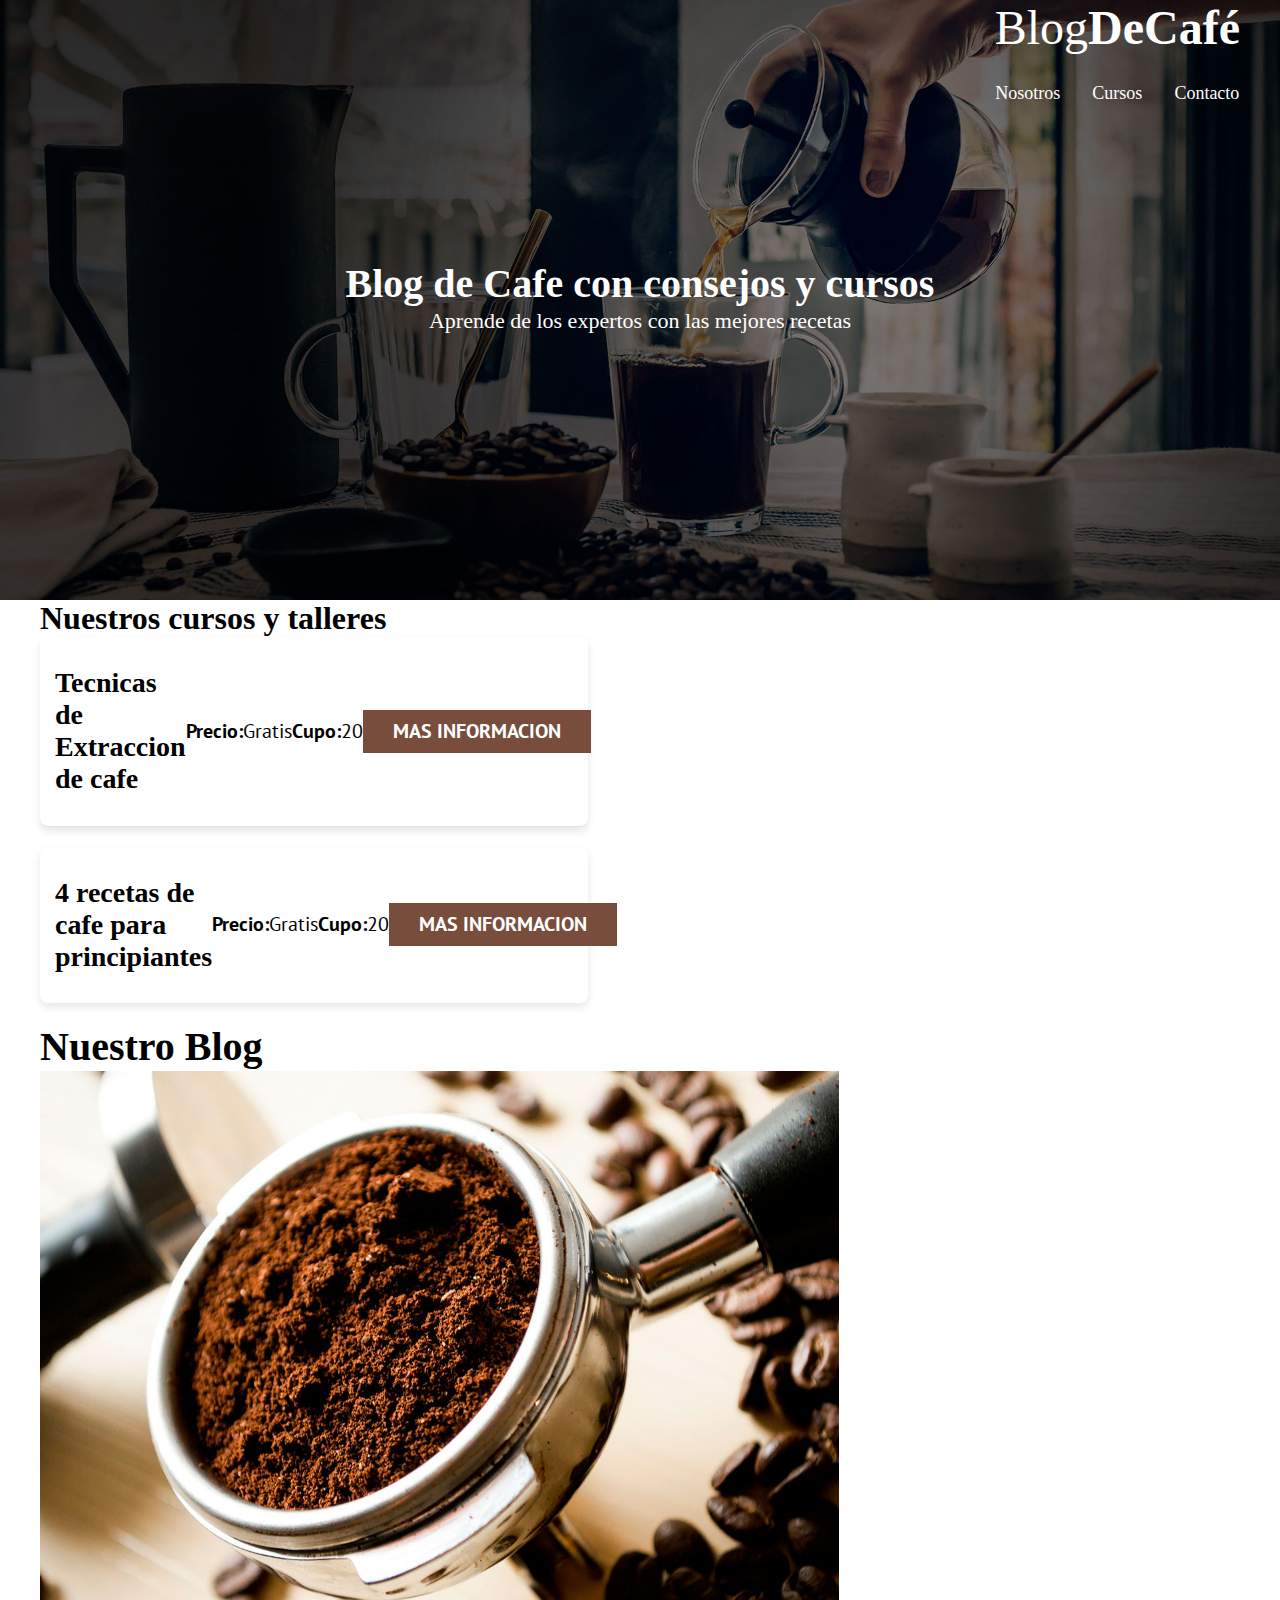
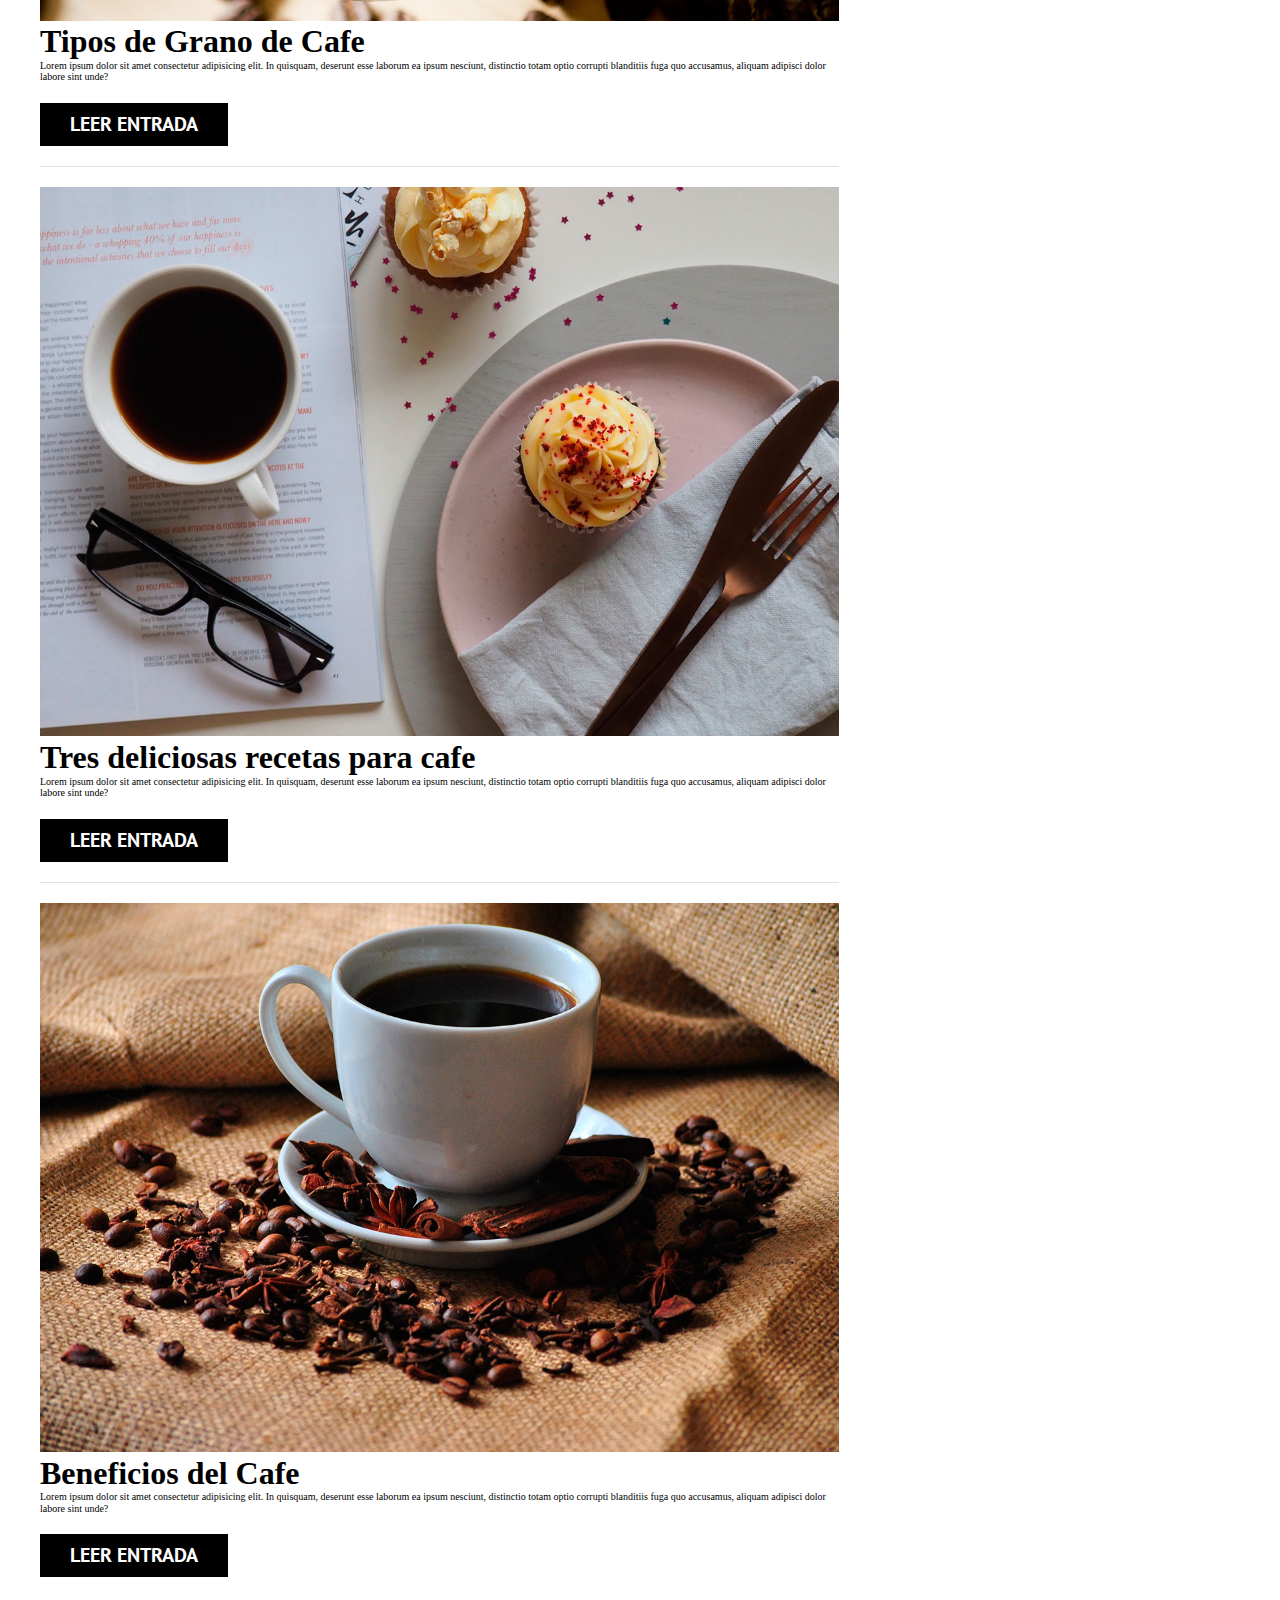
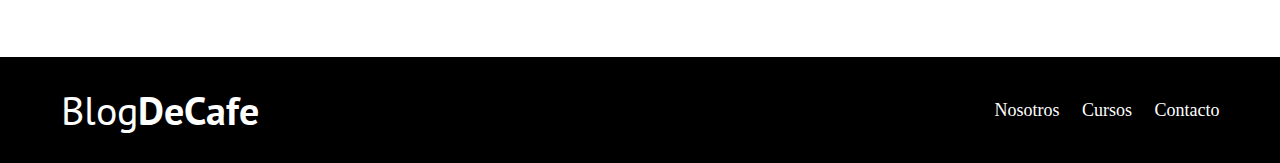
<file: blogcafe/index.html>
<!DOCTYPE html>
<html lang="en">

<head>
    <meta charset="UTF-8">
    <meta name="viewport" content="width=device-width, initial-scale=1.0">
    <meta http-equiv="X-UA-Compatible" content="ie=edge">
    <title>Blog de Café</title>
    <link href="https://fonts.googleapis.com/css?family=Open+Sans|PT+Sans:400,700" rel="stylesheet">
    <link rel="stylesheet" href="css/normalize.css">
    <link rel="stylesheet" href="css/style.css">
</head>

<body>
    <header class="site-header">
        <div class="contenedor">
            <div class="barra">
                <a href="/">
                    <h1 class="no-margin">Blog<span>DeCafé</span>
                </a>
                <nav class="navegacion">
                    <a href="nosotros.html" url="nosotros.html">Nosotros</a>
                    <a href="cursos.html" url="cursos.html">Cursos</a>
                    <a href="contacto.html" url="contacto.html" >Contacto</a>
                </nav>
            </div>
            <!--Barra-->
            <div class="texto-header">
                <h2 class="no-margin">Blog de Cafe con consejos y cursos</h2>
                <p class="no-margin">Aprende de los expertos con las mejores recetas</p>
            </div>
        </div>
        <!--Contenedor-->
    </header>
    <div class="contenido-principal contenedor">
        <main class="blog">
            <h2>Nuestro Blog</h2>
            <article class="entrada-blog">
                <div class="imagen">
                    <img src="img/blog1.jpg" alt="imagen blog">
                </div>
                <!--imagen-->
                <div class="contenido-blog">
                    <h3 class="no-margin">Tipos de Grano de Cafe</h3>
                    <p>Lorem ipsum dolor sit amet consectetur adipisicing elit. In quisquam, deserunt esse laborum ea ipsum nesciunt, distinctio totam optio corrupti blanditiis fuga quo accusamus, aliquam adipisci dolor labore sint unde?</p>
                    <a href="entrada.html" class="btn btn-primario">Leer Entrada</a>
                </div>
            </article>
            <article class="entrada-blog">
                <div class="imagen">
                    <img src="img/blog2.jpg" alt="imagen blog">
                </div>
                <!--imagen-->
                <div class="contenido-blog">
                    <h3 class="no-margin">Tres deliciosas recetas para cafe</h3>
                    <p>Lorem ipsum dolor sit amet consectetur adipisicing elit. In quisquam, deserunt esse laborum ea ipsum nesciunt, distinctio totam optio corrupti blanditiis fuga quo accusamus, aliquam adipisci dolor labore sint unde?</p>
                    <a href="entrada.html" class="btn btn-primario">Leer Entrada</a>
                </div>
            </article>
            <article class="entrada-blog">
                <div class="imagen">
                    <img src="img/blog3.jpg" alt="imagen blog">
                </div>
                <!--imagen-->
                <div class="contenido-blog">
                    <h3 class="no-margin">Beneficios del Cafe </h3>
                    <p>Lorem ipsum dolor sit amet consectetur adipisicing elit. In quisquam, deserunt esse laborum ea ipsum nesciunt, distinctio totam optio corrupti blanditiis fuga quo accusamus, aliquam adipisci dolor labore sint unde?</p>
                    <a href="entrada.html" class="btn btn-primario">Leer Entrada</a>
                </div>
            </article>
        </main>
        <aside class="cursos">
            <h3 class="no-margin">Nuestros cursos y talleres</h3>
            <ul class="cursos-lista">
                <li class="curso">
                    <h4 class="no-margin">Tecnicas de Extraccion de cafe</h4>
                    <p class="no-margin">Precio:<span>Gratis</span></p>
                    <p class="no-margin">Cupo:<span>20</span></p>
                    <a href="cursos.html" class="btn btn-secundario">Mas Informacion</a>
                </li>
                <li class="curso">
                    <h4 class="no-margin">4 recetas de cafe para principiantes</h4>
                    <p class="no-margin">Precio:<span>Gratis</span></p>
                    <p class="no-margin">Cupo:<span>20</span></p>
                    <a href="cursos.html" class="btn btn-secundario">Mas Informacion</a>
                </li>
            </ul>



        </aside>


    </div>
    <!--CONTENIDO-PRINCIPAL-->
    <footer class="site-footer">
        <div class="contenedor">
            <div class="barra">

                <p class="no-margin">Blog<span>DeCafe</span></p>
                <nav class="navegacion">
                    <a href="nosotros">Nosotros</a>
                    <a href="cursos">Cursos</a>
                    <a href="contacto">Contacto</a>
                </nav>


            </div>


        </div>




    </footer>

</body>

</html>
</file>
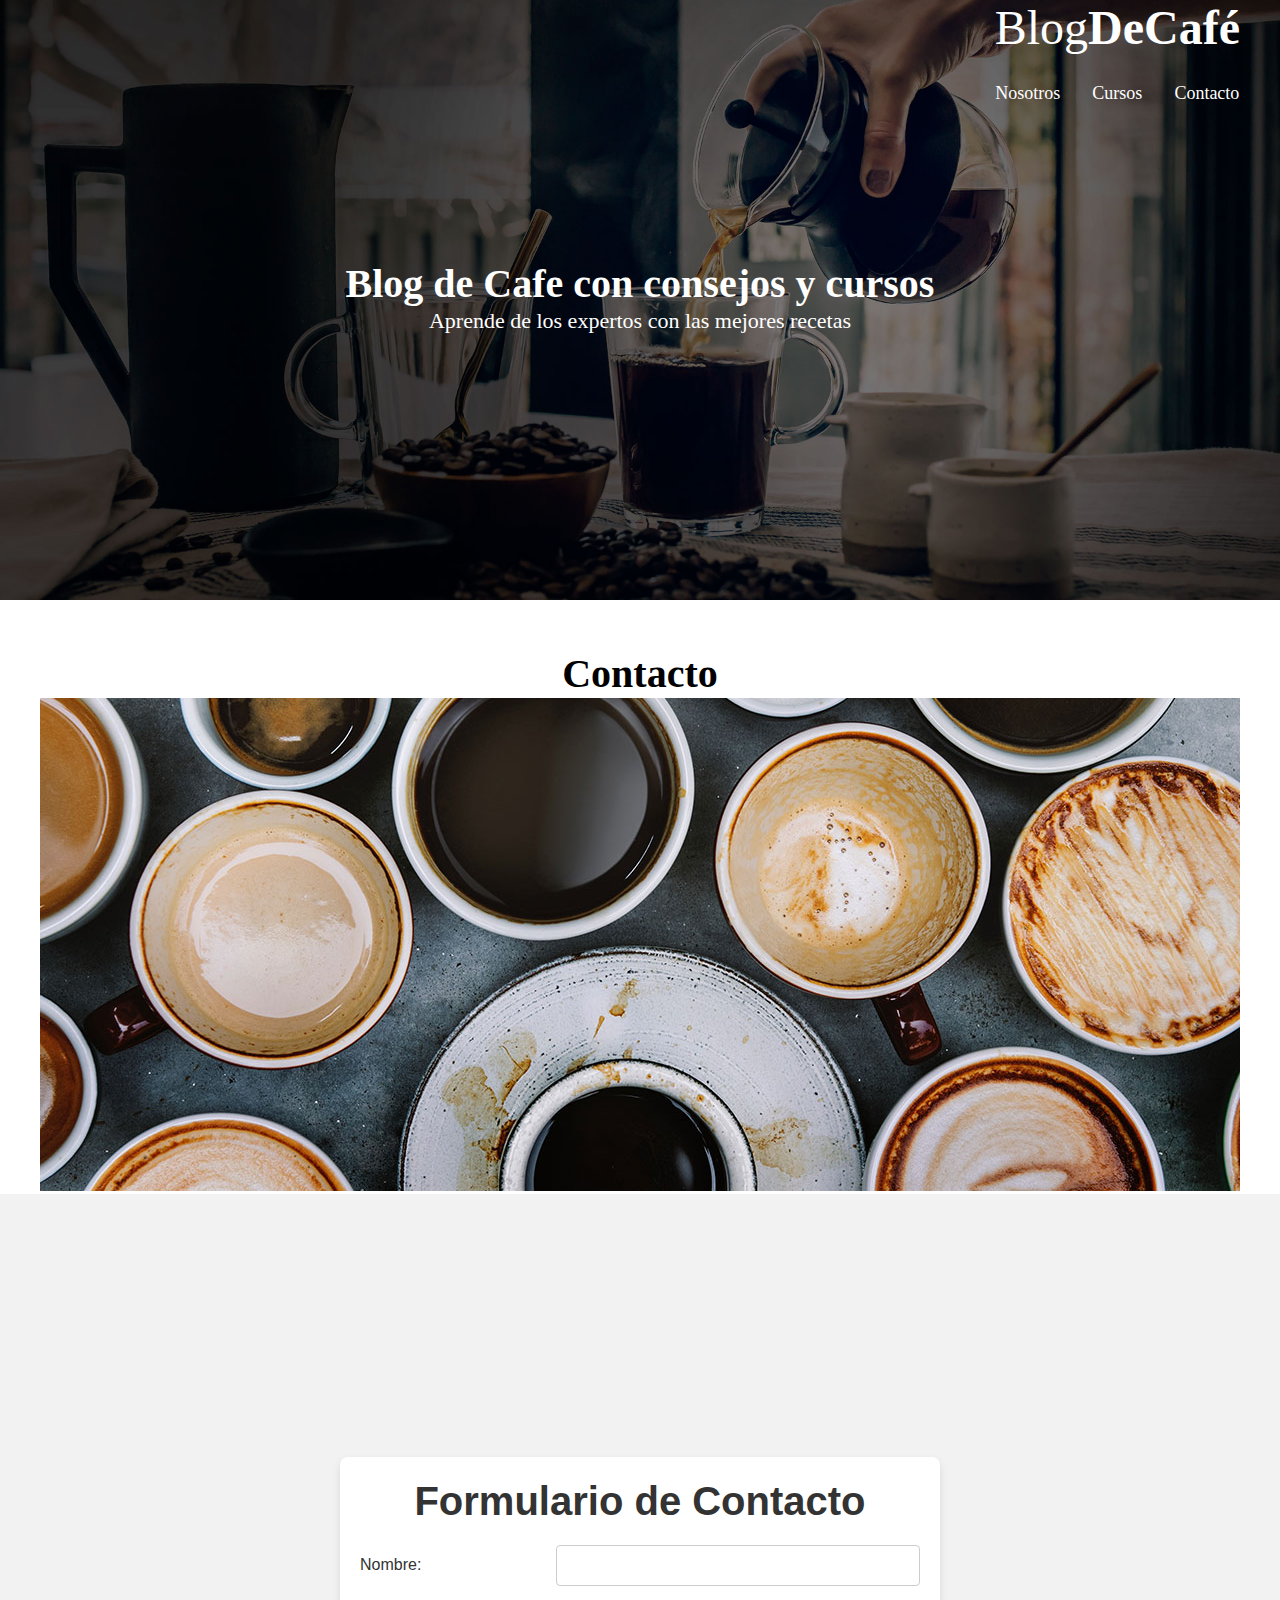
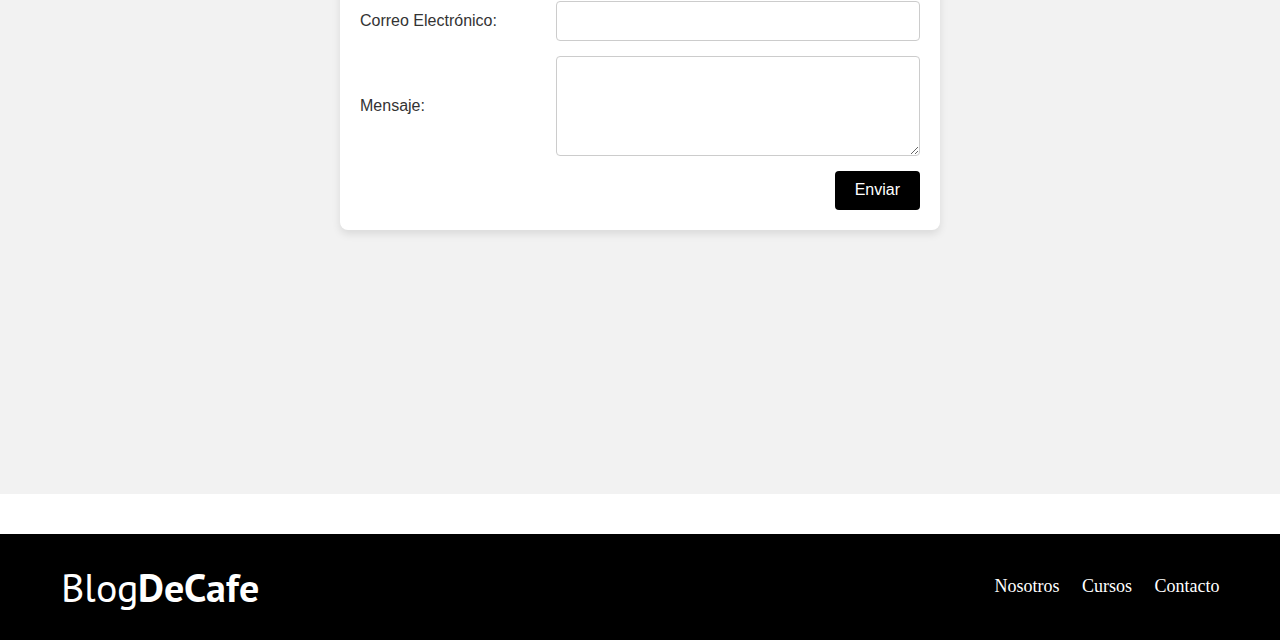
<file: blogcafe/contacto.html>
<!DOCTYPE html>
<html lang="en">

<head>
    <meta charset="UTF-8">
    <meta name="viewport" content="width=device-width, initial-scale=1.0">
    <meta http-equiv="X-UA-Compatible" content="ie=edge">
    <title>Blog de Café</title>
    <link href="https://fonts.googleapis.com/css?family=Open+Sans|PT+Sans:400,700" rel="stylesheet">
    <link rel="stylesheet" href="css/normalize.css">
    <link rel="stylesheet" href="css/style.css">
</head>

<body>
    <header class="site-header">
        <div class="contenedor">
            <div class="barra">
                <a href="/">
                    <h1 class="no-margin">Blog<span>DeCafé</span>
                </a>
                <nav class="navegacion">
                    <a href="nosotros.html" url="nosotros.html">Nosotros</a>
                    <a href="cursos.html" url="cursos.html">Cursos</a>
                    <a href="contacto.html" url="contacto.html" >Contacto</a>
                </nav>
            </div>
            <!--Barra-->
            <div class="texto-header">
                <h2 class="no-margin">Blog de Cafe con consejos y cursos</h2>
                <p class="no-margin">Aprende de los expertos con las mejores recetas</p>
            </div>
        </div>
        <!--Contenedor-->
    </header>
    <div class="contenedor">       
        <div class="texto-header1">
            <h2 class="no-margin ">Contacto</h2>            
        </div>
    </div>
    <div class="contenedor">
        <img src="img/contacto.jpg" alt="">
    </div>

  <div class="body3">
    <div class="contact-form">
        <h2>Formulario de Contacto</h2>
        <form action="#" method="post">
            <div class="form-group">
                <label for="name">Nombre:</label>
                <input type="text" id="name" name="name" required>
            </div>
            <div class="form-group">
                <label for="email">Correo Electrónico:</label>
                <input type="email" id="email" name="email" required>
            </div>
            <div class="form-group">
                <label for="message">Mensaje:</label>
                <textarea id="message" name="message" required></textarea>
            </div>
            <div class="submit-btn">
                <button type="submit">Enviar</button>
            </div>
        </form>
    </div>
  </div>

    <!--CONTENIDO-PRINCIPAL PIE DE PAGINA-->
    <footer class="site-footer">
        <div class="contenedor">
            <div class="barra">

                <p class="no-margin">Blog<span>DeCafe</span></p>
                <nav class="navegacion">
                    <a href="nosotros">Nosotros</a>
                    <a href="cursos">Cursos</a>
                    <a href="contacto">Contacto</a>
                </nav>
            </div>
        </div>
    </footer>

</body>

</html>
</file>
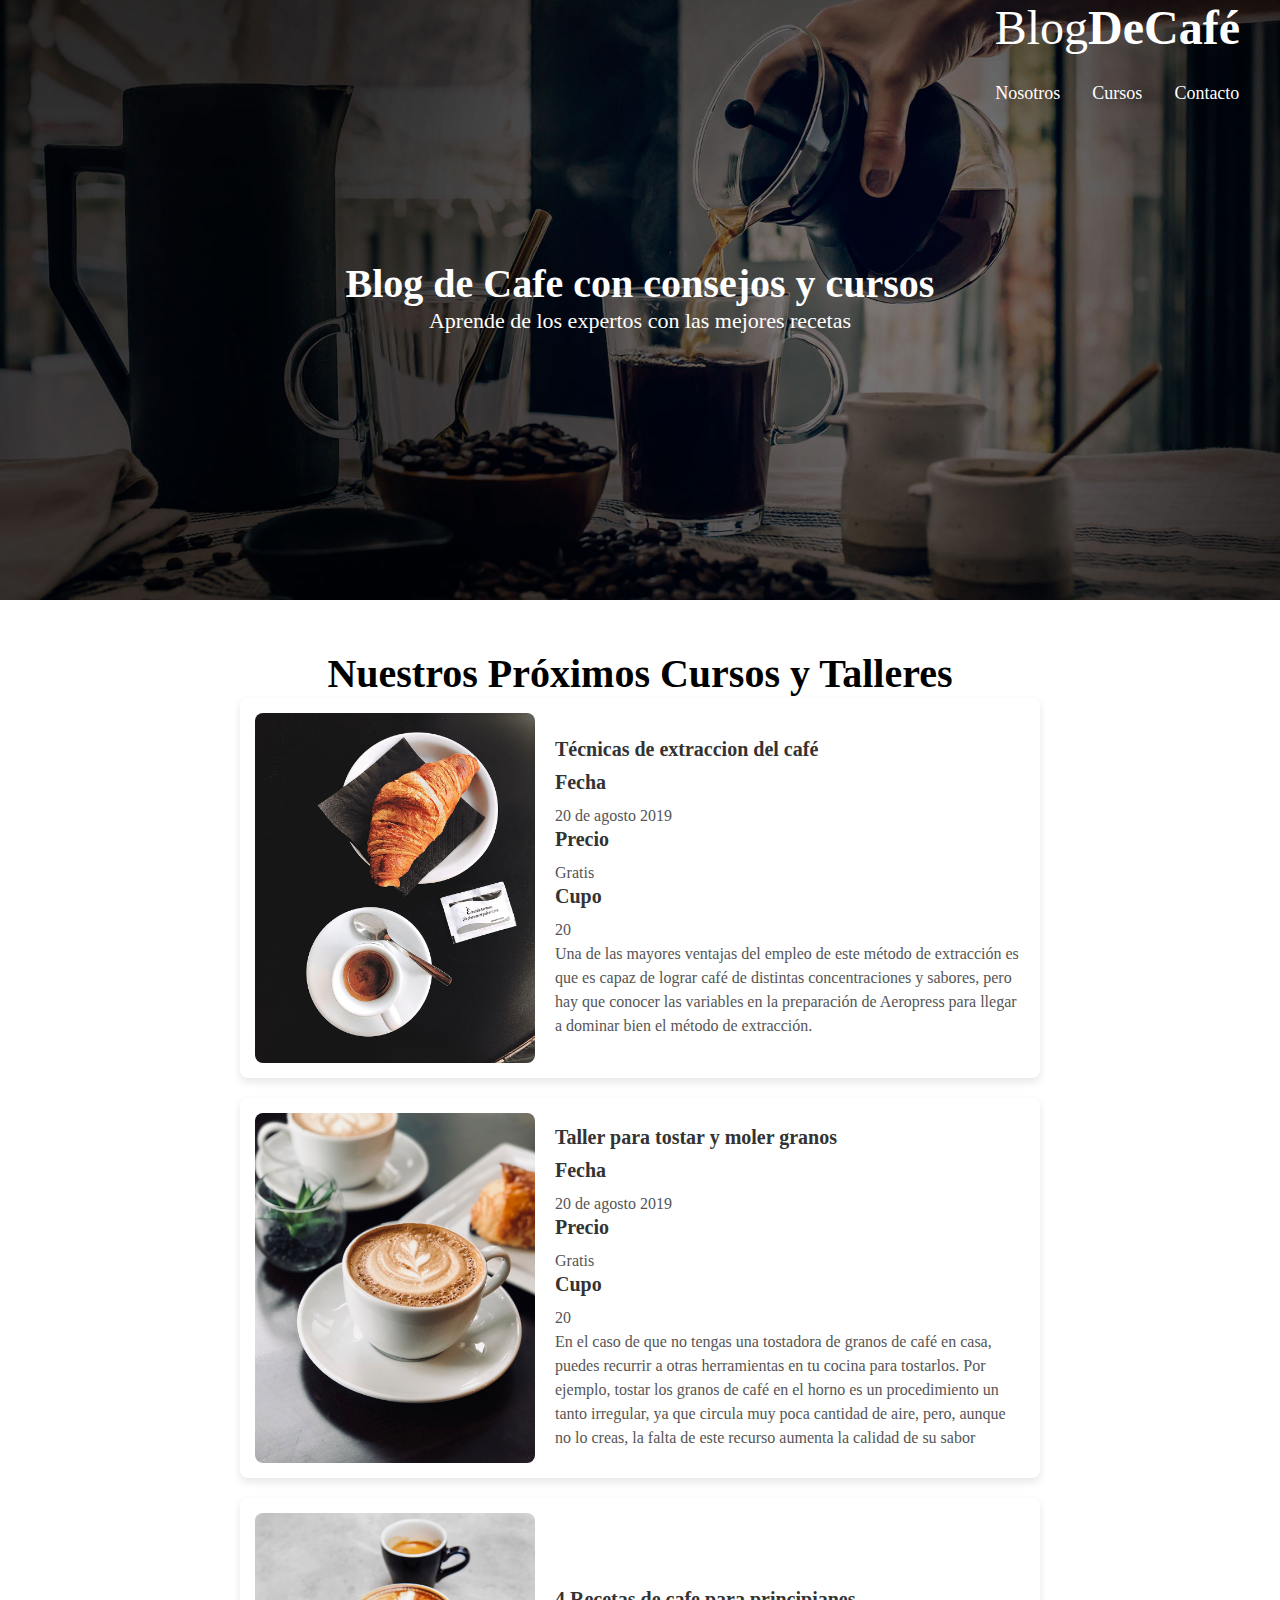
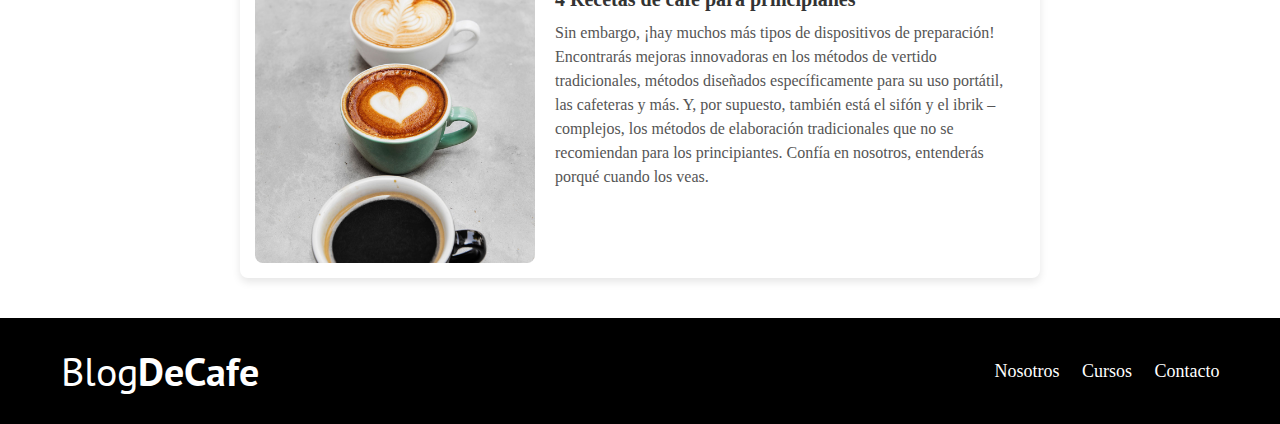
<file: blogcafe/cursos.html>
<!DOCTYPE html>
<html lang="en">

<head>
    <meta charset="UTF-8">
    <meta name="viewport" content="width=device-width, initial-scale=1.0">
    <meta http-equiv="X-UA-Compatible" content="ie=edge">
    <title>Blog de Café</title>
    <link href="https://fonts.googleapis.com/css?family=Open+Sans|PT+Sans:400,700" rel="stylesheet">
    <link rel="stylesheet" href="css/normalize.css">
    <link rel="stylesheet" href="css/style.css">
</head>

<body>
    <header class="site-header">
        <div class="contenedor">
            <div class="barra">
                <a href="/">
                    <h1 class="no-margin">Blog<span>DeCafé</span>
                </a>
                <nav class="navegacion">
                    <a href="nosotros.html" url="nosotros.html">Nosotros</a>
                    <a href="cursos.html" url="cursos.html">Cursos</a>
                    <a href="contacto.html" url="contacto.html" >Contacto</a>
                </nav>
            </div>
            <!--Barra-->
            <div class="texto-header">
                <h2 class="no-margin">Blog de Cafe con consejos y cursos</h2>
                <p class="no-margin">Aprende de los expertos con las mejores recetas</p>
            </div>
        </div>
        <!--Contenedor-->
    </header>
    <div class="contenedor">       
        <div class="texto-header1">
            <h2 class="no-margin ">Nuestros Próximos Cursos y Talleres</h2>            
        </div>
    </div>

    <ul>
        <li>
            <img src="img/curso1.jpg" alt="Imagen 1">
            <div class="item-content">
                <h3>Técnicas de extraccion del café</h3>
                <h3>Fecha</h3><p>20 de agosto 2019</p>
                <h3>Precio</h3><p>Gratis</p>
                <h3>Cupo</h3><p>20</p>                  
                <p>Una de las mayores ventajas del empleo de este método de extracción es que es capaz de lograr café de 
                    distintas concentraciones y sabores, pero hay que conocer las variables en la preparación de Aeropress 
                    para llegar a dominar bien el método de extracción.
                </p>
            </div>
        </li>
        <li>
            <img src="img/curso2.jpg" alt="Imagen 2">
            <div class="item-content">
                <h3>Taller para tostar y moler granos</h3>
                <h3>Fecha</h3><p>20 de agosto 2019</p>
                <h3>Precio</h3><p>Gratis</p>
                <h3>Cupo</h3><p>20</p>   
                <p>En el caso de que no tengas una tostadora de granos de café en casa, puedes recurrir a otras herramientas 
                    en tu cocina para tostarlos. Por ejemplo, tostar los granos de café en el horno es un procedimiento un 
                    tanto irregular, ya que circula muy poca cantidad de aire, pero, aunque no lo creas, la falta de este 
                    recurso aumenta la calidad de su sabor</p>
            </div>
        </li>
        <li>
            <img src="img/curso3.jpg" alt="Imagen 3">
            <div class="item-content">
                <h3>4 Recetas de cafe para principianes</h3>
                <p>
                    Sin embargo, ¡hay muchos más tipos de dispositivos de preparación! Encontrarás mejoras  innovadoras en los 
                    métodos de vertido tradicionales, métodos diseñados específicamente para su uso portátil, las cafeteras y más.
                     Y, por supuesto, también está el sifón y el ibrik – complejos, los métodos de elaboración tradicionales que no 
                     se recomiendan para los principiantes. Confía en nosotros, entenderás porqué cuando los veas.
                </p>
            </div>
        </li>
    </ul>


    <!--CONTENIDO-PRINCIPAL PIE DE PAGINA-->
    <footer class="site-footer">
        <div class="contenedor">
            <div class="barra">

                <p class="no-margin">Blog<span>DeCafe</span></p>
                <nav class="navegacion">
                    <a href="nosotros">Nosotros</a>
                    <a href="cursos">Cursos</a>
                    <a href="contacto">Contacto</a>
                </nav>
            </div>
        </div>
    </footer>

</body>

</html>
</file>
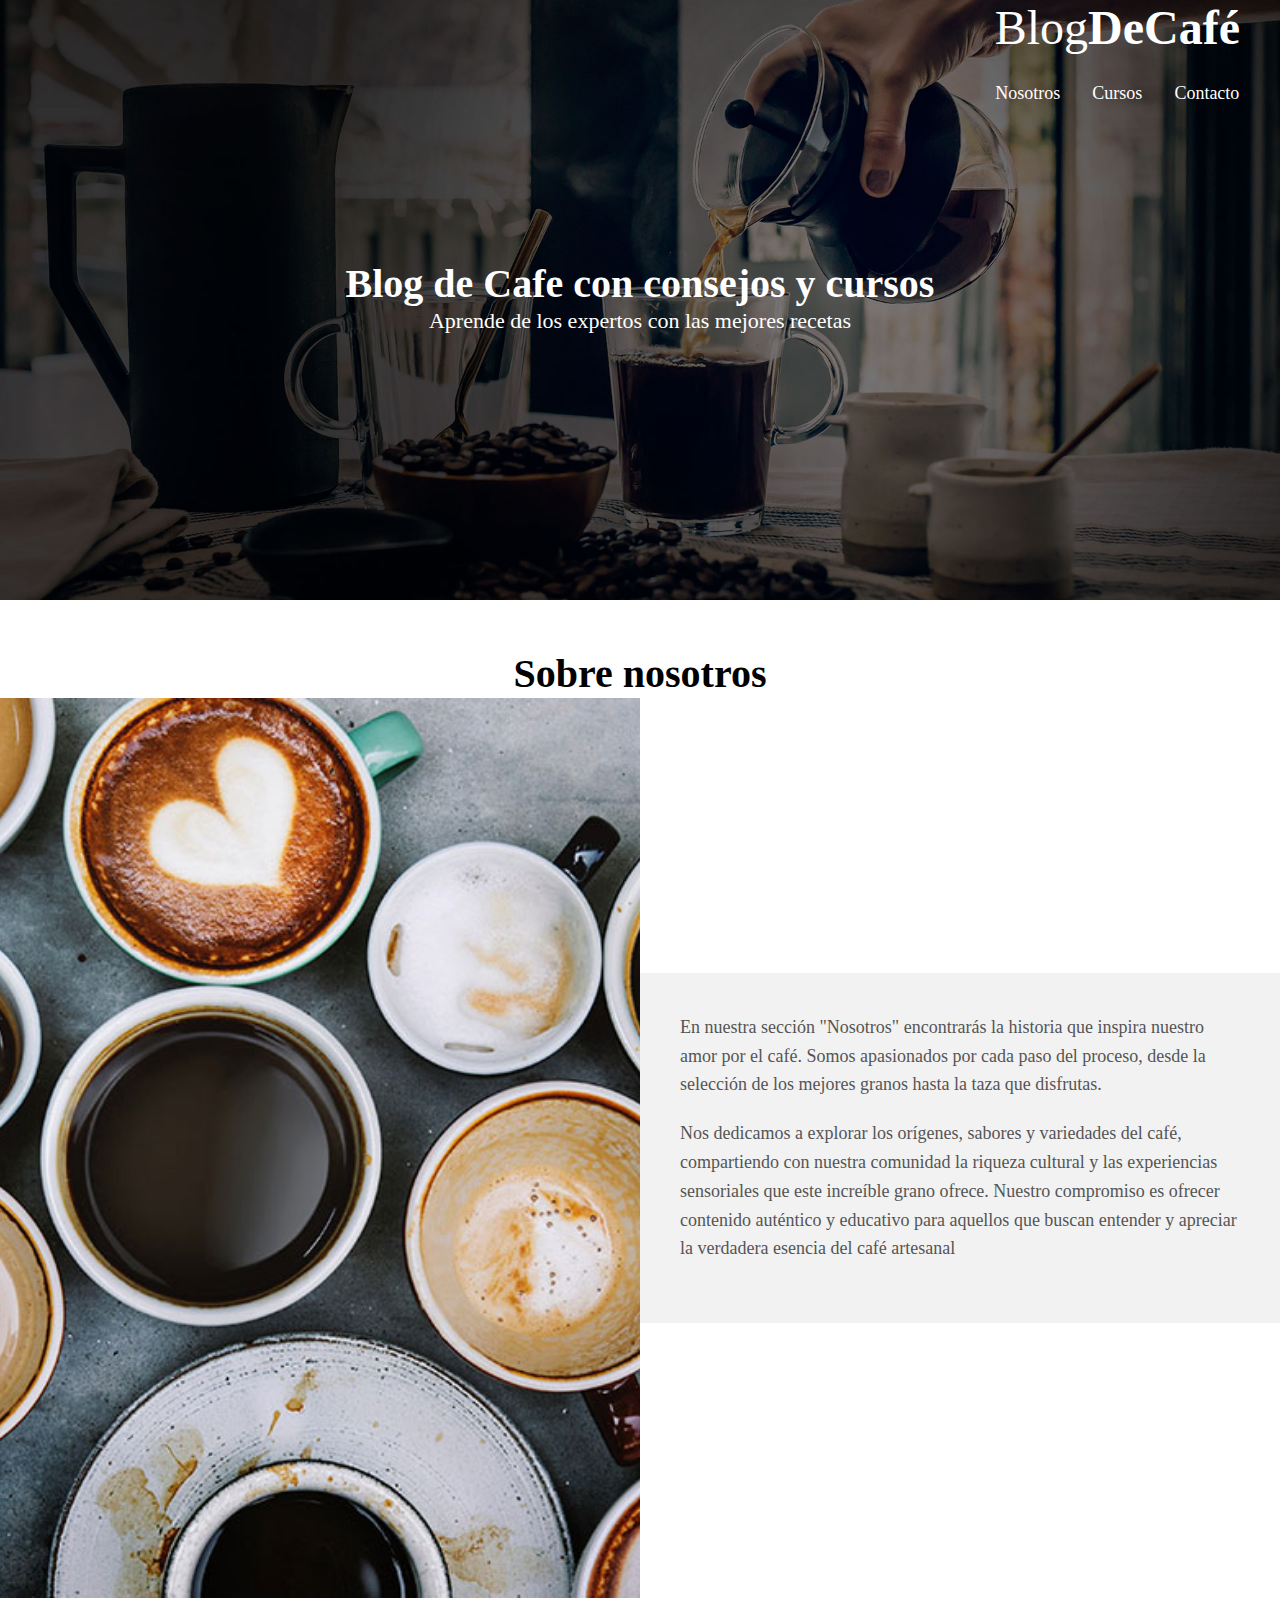
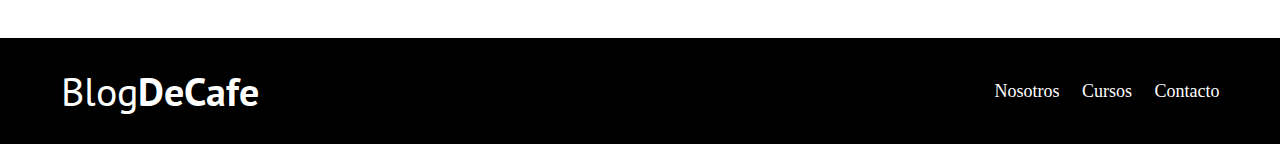
<file: blogcafe/nosotros.html>
<!DOCTYPE html>
<html lang="en">

<head>
    <meta charset="UTF-8">
    <meta name="viewport" content="width=device-width, initial-scale=1.0">
    <meta http-equiv="X-UA-Compatible" content="ie=edge">
    <title>Blog de Café</title>
    <link href="https://fonts.googleapis.com/css?family=Open+Sans|PT+Sans:400,700" rel="stylesheet">
    <link rel="stylesheet" href="css/normalize.css">
    <link rel="stylesheet" href="css/style.css">
</head>

<body>
    <header class="site-header">
        <div class="contenedor">
            <div class="barra">
                <a href="/">
                    <h1 class="no-margin">Blog<span>DeCafé</span>
                </a>
                <nav class="navegacion">
                    <a href="nosotros.html" url="nosotros.html">Nosotros</a>
                    <a href="cursos.html" url="cursos.html">Cursos</a>
                    <a href="contacto.html" url="contacto.html" >Contacto</a>
                </nav>
            </div>
            <!--Barra-->
            <div class="texto-header">
                <h2 class="no-margin">Blog de Cafe con consejos y cursos</h2>
                <p class="no-margin">Aprende de los expertos con las mejores recetas</p>
            </div>
        </div>
        <!--Contenedor-->
    </header>
    <div class="contenedor">       
        <div class="texto-header1">
            <h2 class="no-margin ">Sobre nosotros</h2>            
        </div>
    </div>

       <div class="body1">
       
        <div class="container">
            <img src="img/nosotros.jpg" alt="Imagen">
            <div class="text-content">
                
                <p>
                    En nuestra sección "Nosotros" encontrarás la historia que inspira nuestro amor por el café. 
                    Somos apasionados por cada paso del proceso, desde la selección de los mejores granos hasta la taza que disfrutas. 
                    </p>
                    <p>
                        Nos dedicamos a explorar los orígenes, sabores y variedades del café, compartiendo con nuestra comunidad la riqueza 
                    cultural y las experiencias sensoriales que este increíble grano ofrece. Nuestro compromiso es ofrecer contenido 
                    auténtico y educativo para aquellos que buscan entender y apreciar la verdadera esencia del café artesanal
                    </p>
                
            </div>
        </div>
    </div>

    <!--CONTENIDO-PRINCIPAL PIE DE PAGINA-->
    <footer class="site-footer">
        <div class="contenedor">
            <div class="barra">

                <p class="no-margin">Blog<span>DeCafe</span></p>
                <nav class="navegacion">
                    <a href="nosotros">Nosotros</a>
                    <a href="cursos">Cursos</a>
                    <a href="contacto">Contacto</a>
                </nav>
            </div>
        </div>
    </footer>

</body>

</html>
</file>
<file: blogcafe/css/style.css>
html {
    box-sizing: border-box;
    font-size: 62.5%;
    /** 1 rem = 10 px **/
}

*,
*:before,
*after {
    box-sizing: inherit;
}
/*
body {
    font-family: 'Open Sans', sans-serif;
    font-size: 1.6rem;
    line-height: 2;
}
*/

/**GLOBALES**/

.contenedor {
    max-width: 1200px;
    width: 95%;
    margin: 0 auto;
}

h1,
h2,
h3,
h4 {
    font-family: 'PT Sans' sans-serif;
}

h1 {
    font-size: 4.8rem;
}

h2 {
    font-size: 4rem;
    line-height: 1.2;
}

h3 {
    font-size: 3.2rem;
}

h4 {
    font-size: 2.8rem;
}

img {
    max-width: 100%;
}


/**UTILIDADES**/

.centrar-texto {
    text-align: center;
}

.no-margin {
    margin: 0;
}


/**GRID**/

@media (min-width:768px) {
    .grid {
        display: flex;
        justify-content: space-between;
        flex-wrap: wrap;
    }
    .centrar-columnas {
        justify-content: center;
    }
    .columnas-4 {
        flex: 0 0 calc (33.3% - 1rem);
    }
    .columnas-6 {
        flex: 0 0 calc (50% - 1rem);
    }
    .columnas-8 {
        flex: 0 0 calc (66.6% - 1rem);
    }
    .columnas-10 {
        flex: 0 0 calc(83.3% - 1rem);
    }
    .columnas-12 {
        flex: 0 0 100%;
    }
    /**BONTONES**/
    .btn {
        display: block;
        text-align: center;
        padding: 1rem 3rem;
        margin: 2rem 0;
        color: #ffffff;
        text-decoration: none;
        font-family: 'PT Sans', sans-serif;
        font-weight: 700;
        text-transform: uppercase;
        font-size: 2rem;
        flex: 0 0 100%;
    }
    .btn:hover {
        cursor: pointer;
    }
    @media (min-width:768px) {
        .btn {
            display: inline-block;
            flex: 0 0 auto;
        }
    }
    .btn-primario {
        background-color: black;
    }
    .btn-secundario {
        background-color: #784d3c;
    }
    /**HEADER**/
    @media (min-width:768px) {
        .barra {
            display: flex;
            justify-content: space-between;
            align-items: center;
        }
    }
    .site-header {
        background-image: url(../img/banner.jpg);
        background-repeat: no-repeat;
        background-position: center center;
        background-size: cover;
        height: 60rem;
    }
    .site-header a {
        color: white;
        text-decoration: none;
    }
    .site-header h1 {
        text-align: center;
        font-weight: 400;
    }
    .site-header h1 span {
        font-weight: 700;
    }
    /**NAVEGACION**/
    .navegacion a {
        text-align: center;
        display: block;
        font-size: 1.8rem;
        color: #ffffff;
        text-decoration: none;
    }
    @media (min-width:768px) {
        .navegacion a {
            display: inline;
            margin-right: 2rem;
        }
        .navegacion a:last-of-type {
            margin: 0;
        }
    }
    /**Header Texto**/
    .texto-header {
        color: white;
        text-align: center;
        margin-top: 5rem;
    }
    .texto-header1 {
        color: black;
        text-align: center;
        margin-top: 5rem;
    }

    @media (min-width:768px) {
        .texto-header {
            margin-top: 15rem;
        }
    }
    .texto-header p {
        font-size: 2.2rem;
    }
    /**CONTENIDO PRINCIPAL HOME **/
    .contenido-principal {
        display: flex;
        flex-wrap: wrap;
    }
    .blog,
    .cursos {
        flex: 0 0 100%;
    }
    .cursos {
        order: -1;
    }
    @media(min-width: 768px) {
        .contenido-principal {
            justify-content: space-between;
        }
        .blog {
            flex-basis: 66.6%;
        }
        .cursos {
            flex-basis: calc(33.3% - 4rem);
            order: -2;
        }
    }
    /**OPCIONAL**/
    .entrada-blog {
        margin-bottom: 2rem;
        border-bottom: 1px solid #e1e1e1;
    }
    .entrada-blog:last-of-type {
        border: none;
    }
    /**CURSOS SIDEBAR**/
    .cursos-lista {
        padding: 0;
        list-style: none;
    }
    .curso {
        padding-top: 3rem;
        padding-bottom: 3rem;
        border-bottom: 1px solid #e1e1e1;
    }
    .curso:last-of-type {
        border: none;
    }
    .curso p {
        font-family: 'PT Sans', sans-serif;
        font-weight: 700;
        font-size: 2rem;
    }
    .curso p span,
    .curso p.descripcion {
        font-weight: 400;
    }
}


/**FOOTER**/

.site-footer {
    background-color: black;
    padding: 3rem;
    margin-top: 4rem;
}

.site-footer P {
    color: #ffffff;
    font-size: 4rem;
    font-weight: 400;
    font-family: 'PT Sans', sans-serif;
    text-align: center;
}

.site-footer p span {
    font-weight: 700;
}


/**CONTACTO**/

.formulario-contacto {
    background-color: #ffffff;
    padding: 5rem;
}

@media (min-width: 768px) {
    .formulario-contacto {
        margin-top: -10rem;
    }
}

.formulario-contacto .campo {
    display: flex;
    justify-content: space-between;
    margin-bottom: 2rem;
}

.formulario-contacto .campo label {
    flex: 0 0 8rem;
}

.formulario-contacto .campo input:not([type="submit"]),
.formulario-contacto textarea {
    flex: 1;
    border: 1px solid #e1e1e1;
    padding: 1rem;
}

.formulario-contacto textarea {
    height: 20rem;
}

.formulario-contacto .enviar {
    display: flex;
    justify-content: flex-end;
}
/*css para flexbox*/
* {
    margin: 0;
    padding: 0;
    box-sizing: border-box;
}


.container {
    display: flex;
    flex-direction: row;
    justify-content: center;
    align-items: center;
    height: 100vh; /* Ocupar toda la pantalla */
}

.container img {
    width: 50%;
    height: 100%;
    object-fit: cover;
}

.text-content {
    width: 50%;
    padding: 40px;
    background-color: #f2f2f2;
    display: flex;
    flex-direction: column;
    justify-content: center;
    align-items: flex-start;
}

.text-content h2 {
    font-size: 36px;
    margin-bottom: 20px;
    color: #333;
}

.text-content p {
    font-size: 18px;
    color: #555;
    margin-bottom: 20px;
    line-height: 1.6;
}

.text-content a {
    display: inline-block;
    background-color: #4CAF50;
    color: white;
    padding: 10px 20px;
    text-decoration: none;
    border-radius: 5px;
    transition: background-color 0.3s ease;
}

.text-content a:hover {
    background-color: #45a049;
}

@media (max-width: 768px) {
    .container {
        flex-direction: column;
    }

    .container img {
        width: 100%;
        height: 50vh; /* Ocupa la mitad de la pantalla en dispositivos móviles */
    }

    .text-content {
        width: 100%;
        height: auto;
        padding: 20px;
        text-align: center;
        align-items: center;
    }

    .text-content h2 {
        font-size: 28px;
    }

    .text-content p {
        font-size: 16px;
    }
}

/*pagina cursos flexbox*/
ul {
    list-style-type: none;
    max-width: 800px;
    margin: 0 auto;
}

li {
    display: flex;
    align-items: center;
    background-color: #fff;
    margin-bottom: 20px;
    padding: 15px;
    border-radius: 8px;
    box-shadow: 0 4px 8px rgba(0, 0, 0, 0.1);
}

li img {
    width: 350px;
    height: 350px;
    object-fit: cover;
    margin-right: 20px;
    border-radius: 8px;
}

.item-content {
    display: flex;
    flex-direction: column;
    justify-content: center;
}

.item-content h3 {
    font-size: 20px;
    color: #333;
    margin-bottom: 10px;
}

.item-content p {
    font-size: 16px;
    color: #555;
    line-height: 1.5;
}

@media (max-width: 768px) {
    li {
        flex-direction: column;
        text-align: center;
    }

    li img {
        margin: 0 0 15px 0;
    }
}
/*formulario de contacto*/
.body3 {
    font-family: Arial, sans-serif;
    background-color: #f2f2f2;
    display: flex;
    justify-content: center;
    align-items: center;
    height: 100vh;
    margin: 0;
}

.contact-form {
    background-color: #fff;
    padding: 20px;
    border-radius: 8px;
    box-shadow: 0 4px 8px rgba(0, 0, 0, 0.1);
    max-width: 600px;
    width: 100%;
}

.contact-form h2 {
    text-align: center;
    margin-bottom: 20px;
    color: #333;
}

.form-group {
    display: flex;
    justify-content: space-between;
    align-items: center;
    margin-bottom: 15px;
}

.form-group label {
    width: 30%;
    font-size: 16px;
    color: #333;
}

.form-group input, 
.form-group textarea {
    width: 65%;
    padding: 10px;
    border: 1px solid #ccc;
    border-radius: 4px;
    font-size: 16px;
}

.form-group textarea {
    resize: vertical;
    height: 100px;
}

.submit-btn {
    display: flex;
    justify-content: flex-end;
}

.submit-btn button {
    background-color: black;
    color: white;
    padding: 10px 20px;
    border: none;
    border-radius: 4px;
    font-size: 16px;
    cursor: pointer;
    transition: background-color 0.3s ease;
}

.submit-btn button:hover {
    background-color: black;
}

@media (max-width: 768px) {
    .form-group {
        flex-direction: column;
        align-items: flex-start;
    }

    .form-group label, 
    .form-group input, 
    .form-group textarea {
        width: 100%;
    }

    .form-group label {
        margin-bottom: 5px;
    }

    .submit-btn {
        justify-content: center;
    }
}
</file>
